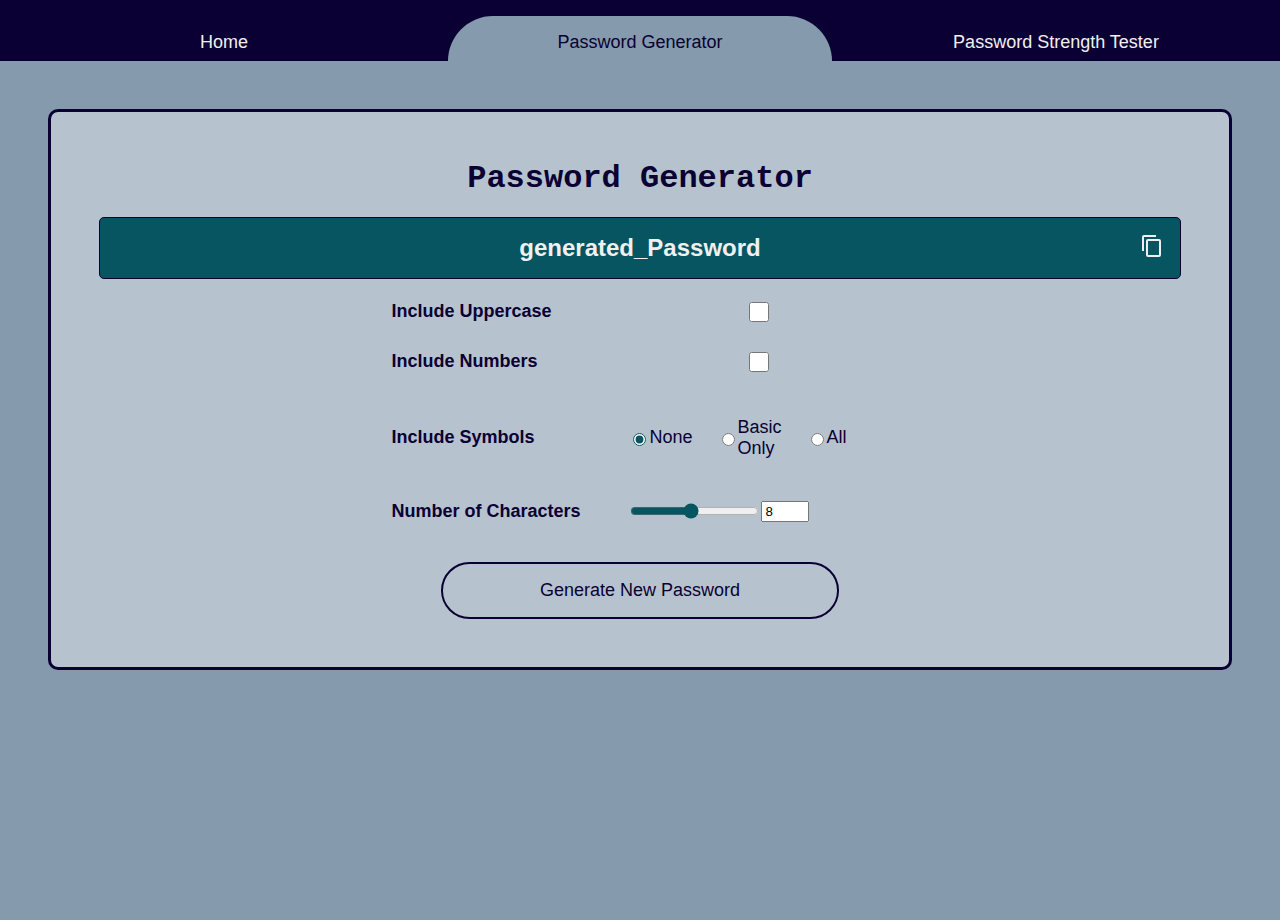
<file: generator.html>
<!DOCTYPE html>
<html lang="en">
    <head>
        <meta charset="UTF-8" />
        <meta
            name="viewport"
            content="width=device-width, initial-scale=1.0"
        />
        <title>Password Generator</title>
        <link
            rel="stylesheet"
            href="assets/styles/styles.css"
        />
    </head>
    <body>
        <div class="layout">
            <nav>
                <ul class="nav-list">
                    <li>
                        <a href="/">Home</a>
                    </li>
                    <li class="active">
                        <a
                            href="generator.html"
                            aria-current="page"
                        >
                            Password Generator</a
                        >
                    </li>
                    <li>
                        <a href="tester.html">Password Strength Tester</a>
                    </li>
                </ul>
            </nav>
        </div>

        <div class="container password-generator">
            <h1 class="title">Password Generator</h1>
            <h2
                id="pw-display-container"
                class="pw-display-container"
                aria-placeholder="password"
            >
                <!-- generated_Password -->
                <span
                    id="pw-display"
                    class="pw-display"
                    >generated_Password</span
                >
                <!-- <img
                    src="assets/imgs/content-copy.svg"
                    alt="copy-icon-clipboard"
                    class="copy-icon"
                /> -->
                <svg
                    xmlns="http://www.w3.org/2000/svg"
                    viewBox="0 0 24 24"
                    class="copy-icon icon"
                    id="copy-icon"
                >
                    <path
                        fill="currentColor"
                        d="M19,21H8V7H19M19,5H8A2,2 0 0,0 6,7V21A2,2 0 0,0 8,23H19A2,2 0 0,0 21,21V7A2,2 0 0,0 19,5M16,1H4A2,2 0 0,0 2,3V17H4V3H16V1Z"
                    />
                </svg>
                <span
                    id="popup-copy"
                    class="popup hidden"
                    >copy</span
                >
            </h2>

            <form
                id="pwGeneratorForm"
                class="form"
            >
                <label for="includeUpper">Include Uppercase</label>
                <input
                    type="checkbox"
                    id="includeUpper"
                />

                <label for="includeNum">Include Numbers</label>
                <input
                    type="checkbox"
                    id="includeNum"
                />

                <label
                    id="includeSymbolsLabel"
                    for="includeBasicSymbols"
                    >Include Symbols</label
                >

                <div class="symbol-check-container">
                    <div class="single-symbol-check-container">
                        <input
                            type="radio"
                            id="includeNoSymbols"
                            name="symbols"
                            checked="checked"
                        />
                        <p>None</p>
                    </div>

                    <div class="single-symbol-check-container">
                        <input
                            type="radio"
                            id="includeBasicSymbols"
                            name="symbols"
                        />
                        <p>Basic Only</p>
                    </div>

                    <div class="single-symbol-check-container">
                        <input
                            type="radio"
                            id="includeAllSymbols"
                            name="symbols"
                        />
                        <p>All</p>
                    </div>
                </div>

                <label for="charAmountNum">Number of Characters</label>
                <div class="char-amount-container">
                    <input
                        type="range"
                        id="charAmountRange"
                        min="1"
                        max="16"
                        value="8"
                    />
                    <input
                        type="number"
                        id="charAmountNum"
                        min="1"
                        max="16"
                        value="8"
                    />
                </div>

                <button
                    class="submit-btn"
                    type="submit"
                >
                    Generate New Password
                </button>
            </form>
        </div>

        <script src="generator.js"></script>
    </body>
</html>
</file>
<file: assets/styles/styles.css>
/*TODO STYLING
- set a max width of the containers for the dislpays (set with media query)
- try a different ype of nav bar (side panel, with more modern style)
- make tab shape look better (especially when there is wrapping)
- decide which coloring, make the text on the tabs stnad out more

-Tried clicking in the pw display first use (test sub btn stand out more)
-When pasting, and strong pw, no feedback, not sure what strength meter is yet


TODO Copy paste: 
TODO: have svg in file and directly inline (currently only using inline html)
@todo feedback when pw copied and pasted

@todo: when pasting sometimes requires selecting 'paste' from dropdown (I think when coming from diff browser)
*/

*::before,
*::after,
* {
    box-sizing: border-box;
    --strength-meter-radius: 1rem;
}

:root {
    --page-color: #859aad;
    --background-color: #b6c3ce;
    --accent-color: #065560;
    --body-text-color: #0b0033;
    --nav-background: var(--body-text-color);
    --pw-text-color: #f0f0f0;
    --popup-color: #969696;
    --pw-text-filter: invert(99%) sepia(4%) saturate(232%) hue-rotate(240deg)
        brightness(114%) contrast(88%);
    --nav-text-color: var(--pw-text-color);
    --tab-radius: 100vh 100vh 0 0;

    --icon-height: 3.5rem;

    /*try swapping page color and nav bar bg color*/
    /* --page-color: #0b0033; */
    /* --nav-background: #859aad; */
}

body {
    background-color: var(--page-color);
    color: var(--body-text-color);

    display: grid;
    grid-template-rows: auto 1fr;
    row-gap: 3rem;
    align-items: start;

    height: 100vh;
    overflow: hidden;
    margin: 0;
    margin-bottom: 20px;
    font-family: "Gill Sans", "Gill Sans MT", Calibri, "Trebuchet MS",
        sans-serif;
    text-align: center;
}

.layout {
    background-color: var(--nav-background);
    width: 100%;
    font-size: large;
}

.nav-list {
    /* background-color: pink; */
    display: grid;
    grid-template-columns: repeat(3, 1fr);
    /* display: flex;
    justify-content: space-evenly;
    align-items: flex-end; */

    gap: 2rem;
    margin: 1rem 2rem;
    margin-bottom: 0;
    padding: 0;

    /* align-items: center; */
    list-style: none;
}

.nav-list a {
    color: var(--nav-text-color);
    /* background-color: purple; */
    text-decoration: none;
    display: block;
    padding: 1rem 1rem 0.5rem 1rem;
    border-radius: var(--tab-radius);
}

.nav-list li.active > a {
    color: var(--body-text-color);
}

.nav-list li {
    text-align: center;
    height: 100%;
    min-width: 20vw;

    border-radius: var(--tab-radius);

    /*grid to center text vertically*/ /*Not needed if using flex box????*/
    display: grid;
    align-items: center;

    /* background-color: blue; */
}

.nav-list li.active {
    background-color: var(--page-color);
    position: relative;
}

.hidden {
    visibility: hidden;
}
.popup {
    border-radius: inherit;
    font-size: medium;
    font-weight: 400;
    background-color: var(--popup-color);
    color: black;

    width: 4rem;
    padding: 0.25rem 0.5rem;
    position: absolute;
    right: -0.25rem;
    top: -1.3rem;
    z-index: 1;
}

/*popup arrow*/
.popup::after {
    content: " ";
    position: absolute;
    top: 100%; /* At the bottom of the tooltip */
    left: 50%;
    margin-left: -6px;
    border-width: 6px; /*size of arrow point*/
    border-style: solid;
    border-color: var(--popup-color) transparent transparent transparent;
}

/*Password Generator Specific Styles*/
.container.password-generator {
    background-color: var(--background-color);
    padding: 3rem;
    margin: 0 3rem;
    border: #5e6472;
    border-radius: 10px;
    border: 3px solid var(--body-text-color);

    display: flex;
    flex-direction: column;
    justify-content: center;
    align-items: center;

    text-align: start;
}

.form {
    display: grid;
    grid-template-columns: repeat(2, auto);
    row-gap: 1.5rem;
    column-gap: 3rem;

    align-items: center;
    justify-content: center;

    accent-color: var(--accent-color);
}

.char-amount-container {
    display: flex;
    align-items: center;
    width: 20%;
}

.symbol-check-container {
    display: flex;
    justify-content: space-between;
    align-items: center;
    column-gap: 1.5rem;
    width: 20%;
}

.single-symbol-check-container {
    display: flex;
    align-items: center;
    justify-content: flex-start;
}

.single-symbol-check-container * {
    padding: 0rem, 0.25rem;
    font-size: large;
}

#charAmountNum {
    width: 3rem;
}

.title {
    font-family: "Courier New", Courier, monospace;
    text-align: center;
    margin: 0;
}

label {
    font-weight: 600;
    font-size: large;
}

.pw-display-container {
    background-color: var(--accent-color);
    color: var(--pw-text-color);
    padding: 1rem;
    width: 100%;
    min-height: 100%;
    border-radius: 5px;
    border: 1px solid var(--body-text-color);
    text-align: center;
    font-weight: 600;

    position: relative;
}

.pw-display {
    display: block;
}

.icon {
    position: absolute;
    right: 0rem;
    top: 0rem;

    height: var(--icon-height);
    padding: 1rem;
}

.icon:hover {
    height: calc(var(--icon-height) * 1.05);
    cursor: pointer;
}

.copy-icon {
    color: var(--pw-text-color);
}

.copy-icon:hover {
    color: color-mix(in srgb, var(--pw-text-color), black 20%);
}

.submit-btn {
    cursor: pointer;
    grid-column: 1 / -1;
    width: 80%;
    justify-self: center;

    margin: 1rem 0 0 0;
    padding: 1rem;
    color: var(--body-text-color);
    font-size: large;

    background-color: transparent;
    border: 2px solid var(--body-text-color);
    border-radius: 35px;
}

.submit-btn:hover {
    background-color: color-mix(in srgb, var(--accent-color), transparent 90%);
    border-color: color-mix(in srgb, var(--body-text-color), transparent 50%);
}

input[type="checkbox"] {
    height: 1.25rem;
}

/*Password Tester Specific Styles*/
.container.password-tester {
    text-align: center;
    background-color: var(--background-color);
    border: 3px solid var(--body-text-color);
    border-radius: 10px;
    padding: 3rem;
    margin: 0 3rem;

    display: flex;
    flex-direction: column;
    gap: 20px;
}

.strength-meter {
    height: calc(var(--strength-meter-radius) * 2);
    width: 100%;
    border: 3px solid color-mix(in srgb, var(--accent-color) 80%, black);
    border-radius: var(--strength-meter-radius);
    margin: 0 auto;
    position: relative;
    overflow: hidden;
}

.strength-meter::before {
    content: " ";
    position: absolute;
    left: 0;
    border-radius: var(--strength-meter-radius);
    background-color: var(--accent-color);
    height: 100%;

    width: calc(1% * var(--strength, 0));
    transition: width 200ms;
}

.password-input {
    border-radius: inherit;
    height: 100%;
    width: 100%;
    padding: 1rem;

    background-color: transparent;

    background-color: color-mix(in srgb, var(--accent-color) 10%, transparent);
    border: 2px solid var(--body-text-color);
    color: var(--body-text-color);

    text-align: center;
    font-size: larger;
    font-weight: 600;
    letter-spacing: 1px;

    display: block;
}

.password-input:focus,
.password-input:hover {
    outline: none;
    border-color: color-mix(in srgb, var(--body-text-color), transparent 50%);
}

.password-input-container {
    border-radius: 0.5rem;
    position: relative;
}

.paste-icon {
    color: var(--body-text-color);
}

.paste-icon:hover {
    color: color-mix(in srgb, var(--body-text-color), transparent 30%);
}

.recs > * {
    margin: 0.5rem;
    color: color-mix(in srgb, var(--body-text-color), transparent 30%);
}
</file>
